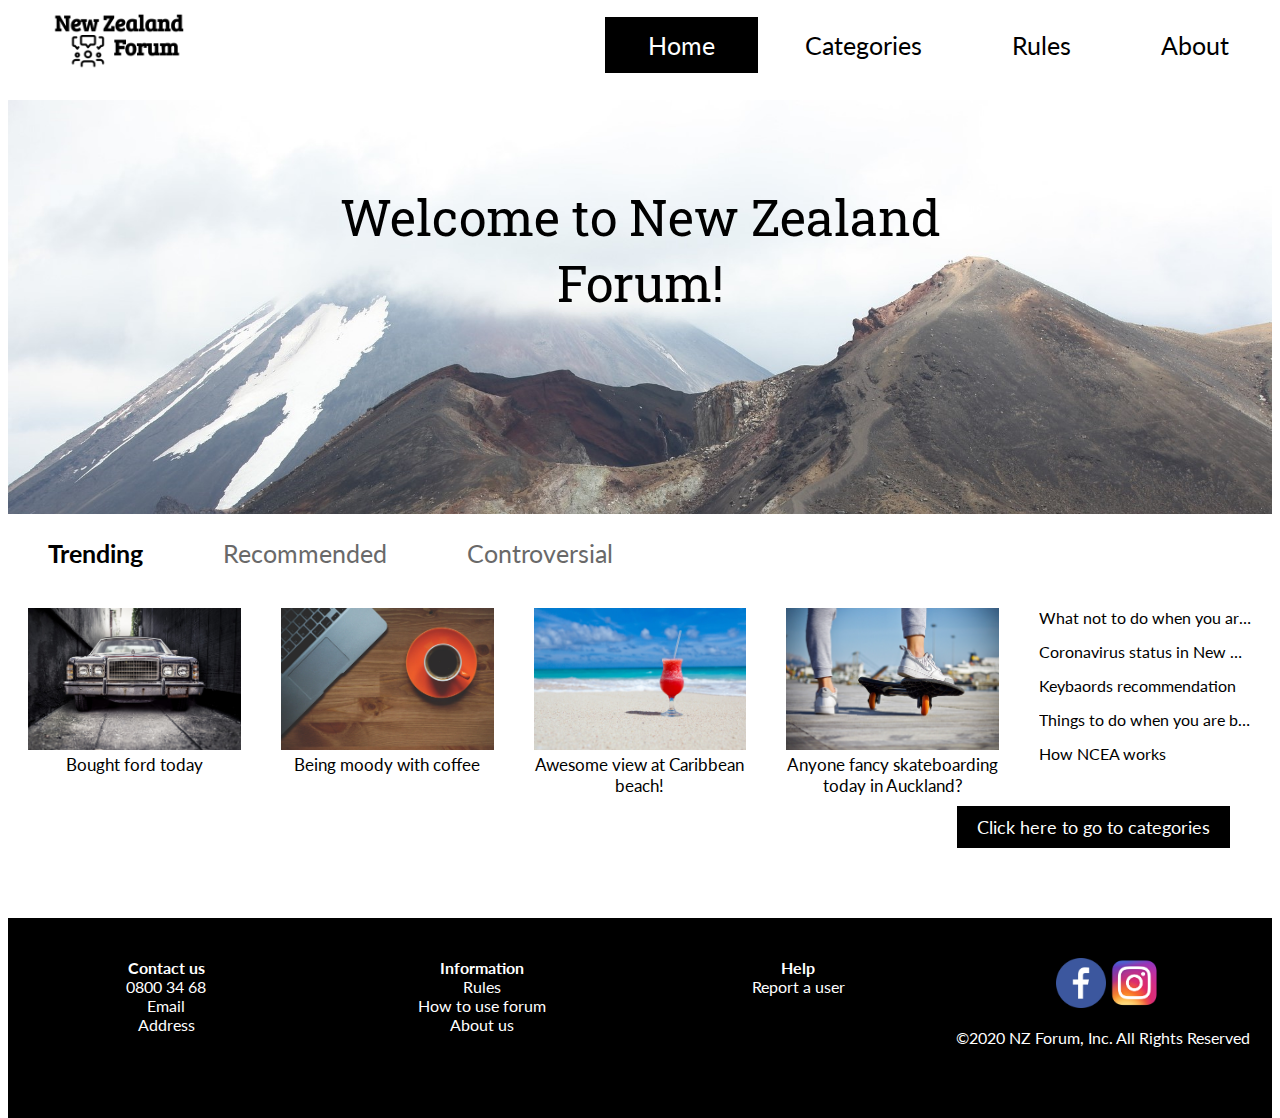
<file: index.html>
<!DOCTYPE html>
<html lang="en">
<head>
  <meta charset="UTF-8">
  <meta name="description" content="Forum">
  <meta name="author" content="Jinsol Hong">
  <meta name="viewport" content="width=device-width, initial-scale=1.0">
  <link rel="stylesheet" type="text/css" href="styles.css">
  <link href="https://fonts.googleapis.com/css2?family=Lato&display=swap" rel="stylesheet">
  <link href="https://fonts.googleapis.com/css2?family=Roboto+Slab:wght@500&display=swap" rel="stylesheet">
  
  <title>New Zealand Forum</title>
</head>

<body>

<div>
    <div class="logonav"><!--div for logo and navigation bar-->
        <div class="logodiv"><!-- div for logo-->
            <img class="logo" src="images/logo.png" alt="New Zealand Forum">
        </div>
        
        <div class="navdiv"> <!--div for nav -->
            <div class="navigation">
                <a href="index.html" class="active">Home</a>
                <a href="categories.html" class="inactive">Categories</a>
                <a href="#" class="inactive">Rules</a>
                <a href="#" class="inactive">About</a>
            </div>
        </div>
    </div>
    <div class="welcome"> <!--background image and texts -->
        <img class="backgroundimage" src="images/background.jpg" alt="tongariro mountain">
        <div class="textonimage">Welcome to New Zealand Forum!</div>
    </div>
    
    <div class="contents"><!--main contents -->
        <div class="choose">
            <div class="options"><b>Trending</b></div>
            <div class="options notchosen">Recommended</div>
            <div class="options notchosen">Controversial</div>
        </div>
        <div class="mainpostsrow"><!--div for row of posts -->
            <div class="mainpostsbox"><!--each post is in this box -->
                <div class="mainpostcontainer"><!--image and texts together -->
                    <img alt="image of car" class="mainpostimages" src="images/ford.jpg">
                    <div class="mainposttexts">Bought ford today</div>         
                </div>
            </div>
            
            <div class="mainpostsbox">
                <div class="mainpostcontainer">
                    <img alt="image of coffee and laptop" class="mainpostimages" src="images/coffee.jpg">
                    <div class="mainposttexts">Being moody with coffee</div>
                </div>
            </div>
            
            <div class="mainpostsbox">
                <div class="mainpostcontainer">
                    <img alt=" image of beach" class="mainpostimages" src="images/beach.jpg">
                    <div class="mainposttexts">Awesome view at Caribbean beach!</div>
                </div>
            </div>
            
            <div class="mainpostsbox">
                <div class="mainpostcontainer">
                    <img alt="image of snakeboard" class="mainpostimages" src="images/skateboard.jpg">
                    <div class="mainposttexts">Anyone fancy skateboarding today in Auckland?</div>
                </div>
            </div>
            
            <div class="mainpostsbox">
                <div class="mainpostcontainer">
                    <div class="mainpostright">What not to do when you are not feeling well</div>
                    <div class="mainpostright">Coronavirus status in New Zealand</div>
                    <div class="mainpostright">Keybaords recommendation</div>
                    <div class="mainpostright">Things to do when you are bored </div>
                    <div class="mainpostright">How NCEA works</div>
                </div>
            </div>
            
        </div>
        <div class="categorybuttonrow"> <!--category button is in this row -->
            <div><a href="categories.html">Click here to go to categories</a>
            </div>
        </div>

    </div>
    
    <div class="footer"><!-- footer-->
        <div class="footertexts"> <!--each column  -->
            <b>Contact us</b> <br>
            0800 34 68 <br>
            Email<br>
            Address
        </div>
        
        <div class="footertexts"> 
            <b>Information</b><br>
            Rules<br>
            How to use forum <br>
            About us
        </div>
        
        <div class="footertexts">
            <b>Help</b><br>
            Report a user
        </div>
        
        <div class="footerright"> <!-- social media and copyright-->
            <div class="socialmedia">
                <img alt="facebook link" src="images/facebook.png" class="socialmediaimage">
                <img alt="instagram link" src="images/instagram.png" class="socialmediaimage">
            </div>
            <div class="copyright">
                ©2020 NZ Forum, Inc. All Rights Reserved
            </div>
        </div>
    </div>
</div>

</body>
    
</html>
</file>
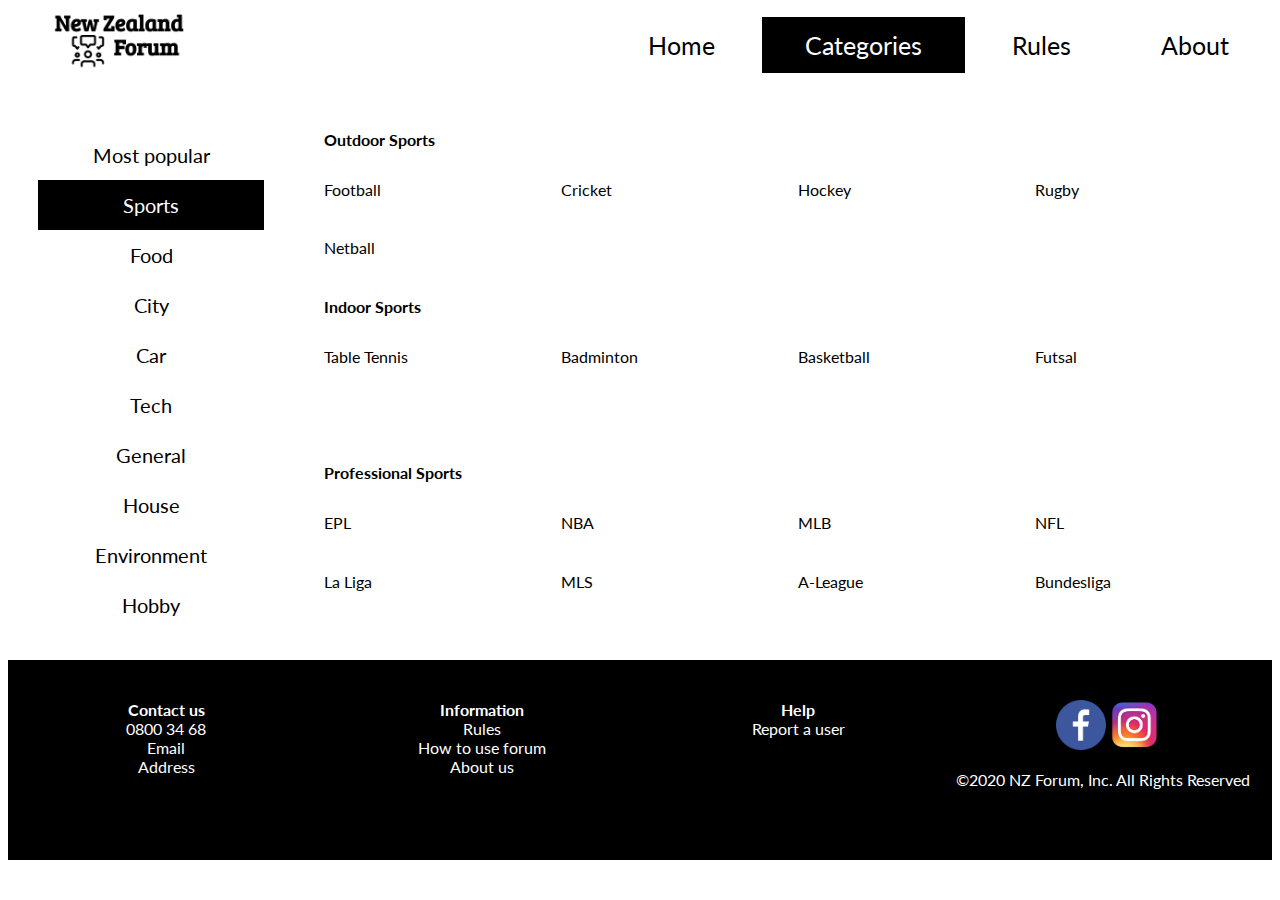
<file: categories.html>
<!DOCTYPE html>
<html lang="en">
<head>
  <meta charset="UTF-8">
  <meta name="description" content="Forum">
  <meta name="author" content="Jinsol Hong">
  <meta name="viewport" content="width=device-width, initial-scale=1.0">
  <link rel="stylesheet" type="text/css" href="styles.css">
  <link href="https://fonts.googleapis.com/css2?family=Lato&display=swap" rel="stylesheet">
  <link href="https://fonts.googleapis.com/css2?family=Roboto+Slab:wght@500&display=swap" rel="stylesheet">
  
  <title>New Zealand Forum</title>
</head>

<body>

<div>
    <div class="logonav"> <!-- same navigation design as homepage -->
        <div class="logodiv">
            <img class="logo" src="images/logo.png" alt="New Zealand Forum">
        </div>
        
        <div class="navdiv">
            <div class="navigation">
                <a href="index.html" class="inactive">Home</a>
                <a href="categories.html" class="active">Categories</a>
                <a href="#" class="inactive">Rules</a>
                <a href="#" class="inactive">About</a>
            </div>
        </div>
    </div>
    
    <div class="categoriescontent"> <!--contents -->
        <div class="left"><!--Wide categories-->
            <div class="categoryheadingwrapper"> <!-- wrapps all wide categories -->
                <div class="categoryheading inactive">Most popular
                </div>
                <div class="categoryheading active">Sports
                </div>
                <div class="categoryheading inactive">Food
                </div>
                <div class="categoryheading inactive">City
                </div>
                <div class="categoryheading inactive">Car
                </div>
                <div class="categoryheading inactive">Tech
                </div>
                <div class="categoryheading inactive">General
                </div>
                <div class="categoryheading inactive">House
                </div>
                <div class="categoryheading inactive">Environment
                </div>
                <div class="categoryheading inactive">Hobby
                </div>
           </div>
        </div>
        
        <div class="right"> <!-- Subcategories-->
            
            <div class="subcategorygroup">
                <div class="subcategoryheading"><!--grouped cateogories -->
                    <b>Outdoor Sports</b>
                </div>
                
                <div class="subcategoryparent">
                    <div class="subcategories"><a href="football.html">Football</a></div><!--each takes 25% width and 50% width so it forms 4 times 2 box-->
                    <div class="subcategories"><a href="#">Cricket</a></div>
                    <div class="subcategories"><a href="#">Hockey</a></div>
                    <div class="subcategories"><a href="#">Rugby</a></div>
                    <div class="subcategories"><a href="#">Netball</a></div>
                    <div class="subcategories"><a href="#"></a></div>
                    <div class="subcategories"><a href="#"></a></div>
                    <div class="subcategories"><a href="#"></a></div>
                </div>
                
            </div>
            
            <div class="subcategorygroup">
                <div class="subcategoryheading">
                    <b>Indoor Sports</b>
                </div>
                <div class="subcategoryparent">
                    <div class="subcategories"><a href="#">Table Tennis</a></div>
                    <div class="subcategories"><a href="#">Badminton</a></div>
                    <div class="subcategories"><a href="#">Basketball</a></div>
                    <div class="subcategories"><a href="#">Futsal</a></div>
                    <div class="subcategories"><a href="#"></a></div>
                    <div class="subcategories"><a href="#"></a></div>
                    <div class="subcategories"><a href="#"></a></div>
                    <div class="subcategories"><a href="#"></a></div>
                </div>
            </div>
            
            <div class="subcategorygroup">
                <div class="subcategoryheading">
                    <b>Professional Sports</b>
                </div>
                <div class="subcategoryparent">
                    <div class="subcategories"><a href="#">EPL</a></div>
                    <div class="subcategories"><a href="#">NBA</a></div>
                    <div class="subcategories"><a href="#">MLB</a></div>
                    <div class="subcategories"><a href="#">NFL</a></div>
                    <div class="subcategories"><a href="#">La Liga</a></div>
                    <div class="subcategories"><a href="#">MLS</a></div>
                    <div class="subcategories"><a href="#">A-League</a></div>
                    <div class="subcategories"><a href="nothing.html">Bundesliga</a></div>
                </div>
            </div>
            
        </div>
    </div>

    <div class="footer"><!--same design for footer -->
        <div class="footertexts">
            <b>Contact us</b> <br>
            0800 34 68 <br>
            Email<br>
            Address
        </div>
        
        <div class="footertexts"> 
            <b>Information</b><br>
            Rules<br>
            How to use forum <br>
            About us
        </div>
        
        <div class="footertexts">
            <b>Help</b><br>
            Report a user
        </div>
        
        <div class="footerright">
            <div class="socialmedia">
                <img alt="facebook link" src="images/facebook.png" class="socialmediaimage">
                <img alt="instagram link" src="images/instagram.png" class="socialmediaimage">
            </div>
            <div class="copyright">
                ©2020 NZ Forum, Inc. All Rights Reserved
            </div>
        </div>
    </div>
</div>

</body>
    
</html>
</file>
<file: styles.css>
.logonav {
    width:100%;
    height:90px;
    margin-top:10px;
}

.logodiv {
    width:25%;
    height:100%;
    float:left;
}

.logo {
    width:50%;
    margin-left:10%;
}

.navdiv {
    width:75%;/*logodiv takes 25% so they add up to 100%; */
    height:100%;
    float:left;
}
.navigation {
    margin-top: 20px;
    float:right;
}
.navigation a {
    padding: 13px 43px 13px 43px;
    font-size:25px;
    text-decoration:none;
    font-family: 'Lato', sans-serif;
}

.active {/*currently selected */
    background-color:black;
    color:white;
}
.active:hover {/*when mouse cursor is on */
    background-color:#595959;
}
.inactive {/*currently not selected */
    color:black;
}

.inactive:hover {
    background-color:#d1d1d1;
}
.welcome {
    width:100%;
    height:auto;
    position:relative;
    text-align:center;
}
.backgroundimage {
    width:100%;
}
.textonimage {
    position:absolute; /*to make relative work in child div */
    top:20%;
    left:50%;
    transform:translate(-50%,0%);/* centering the text*/
    font-size:50px;
    font-family: 'Roboto Slab', serif;
}
.contents {
    width:100%;
    height:400px;
}

.choose {
    width:100%;
    float:left;
}

.options {
    float:left;
    margin:20px 40px;
    font-family: 'Lato', sans-serif;
    font-size:25px;
}

.notchosen {
    color:dimgray
}


.mainpostsbox {
    width:20%;
    float:left;
}

.mainpostcontainer {
    padding:20px;
    width:100%;
    box-sizing:border-box; /*include padding in width */
}
.mainpostimages {
    width:100%;
    
}
.mainposttexts {
    font-family: 'Lato', sans-serif;
    text-align:center;
    font-size:17px;
}
.mainpostright {
    width:100%;
    margin-bottom:15px;
    float:left;
    text-overflow: ellipsis; /*overflow shows ... at the end of text */
    overflow: hidden;
    white-space: nowrap;
    font-family: 'Lato', sans-serif;
}
.categorybuttonrow {
    width:100%;
    float:left;
}

.categorybuttonrow div {
    font-size:18px;
    position:absolute;
    right:50px;
}

.categorybuttonrow div a {
    text-decoration:none; /*no underline in link */
    color:white;
    padding:10px 20px;
    background-color:black;
    font-family: 'Lato', sans-serif;
}
}

.categorybuttonrow div a:hover {
    background-color:#595959;
}
.footer {
    float:left;
    width:100%;
    background-color:black;
    color:white;
    height:200px;
    font-family: 'Lato', sans-serif;

}

.footertexts, .footerright {
    width:25%;
    float:left;
    margin-top:40px;
}

.footertexts {
    text-align:center;
}

.socialmedia {
    width:100%;
    height:50px;
    box-sizing:border-box; /*include padding in width */
    padding-left:100px;
}

.socialmediaimage {
    height:50px;
}
.copyright {
    margin-top:20px;
}
.categoriescontent {
    width:100%;
    height:500px;
    margin-top:30px;
    margin-bottom:30px;
}
.left {
    width:25%;
    height:100%;
    float:left;
}

.categoryheadingwrapper {
    box-sizing:border-box;
    padding-left:30px;
    padding-right:60px;
    width:100%;
}
.categoryheading {
    height:50px;
    width:100%;
    float:left;
    text-align:center;
    font-family: 'Lato', sans-serif;
    font-size:20px;
    line-height:50px;
}

.right {
    width:75%;
    height:100%;
    float:left;
}
.subcategorygroup {
    float:left;
    height:33.333%;
    width:100%;
}
.subcategoryheading {
    font-family:'Lato', sans-serif;
    width:100%;
    height:30%
}

.subcategoryparent {
    width:100%;
    height:70%;
}
.subcategories {
    width:25%;
    height:50%;
    float:left;
    font-family:'Lato', sans-serif;
}

.subcategories a {
    text-decoration:none;
    color:black;
}
.subcategories a:hover {
    background-color:#d1d1d1;
}

.forumcontents {
    width:100%;
    height:800px;
    padding:30px 300px 20px;
    box-sizing:border-box;
}

.forumheading {
    font-family:'Lato', sans-serif;
    font-size:30px;
    width:100%;
    height:50px;
}
input {
    float:right;
    margin-right:30px;
    height:20px;
    width:180px;
}
.postscontainer {
    height:750px;
    width:100%;
    display: flex;/*to evenly space posts */
    flex-direction: column;
    justify-content: space-between;
    float:left;
}
.posts {
    width:100%;
    height:50px;
    float:left;
    border:1px solid black;
}
.posttext {
    text-overflow: ellipsis;
    overflow: hidden;
    white-space: nowrap;
    font-family:'Lato', sans-serif;
    line-height:50px;/*set the same as height, vertically align texts */
    height:50px;
    width:90%;
    float:left;
    padding-left:10px;
    box-sizing:border-box;
    font-size:19px;
}
.postimagediv {
    width:10%;
    height:50px;
    float:left;
    position:relative;
}
.postimagediv img{
    width:40px;
    height:40px;
    object-fit:cover; /*automatical 1:1 ratio image */
    display:block;
    margin:auto;
}
.pagenumber {
    width:100%;
    float:left;
    margin-top:20px;
    margin-bottom:50px;
}
.page-number-container {
     margin:auto;
    width:20%;
}
.pagenumber a {
    font-size:18px;
    text-decoration:none;
    padding:5px;
    font-family: 'Lato', sans-serif;
}
</file>
